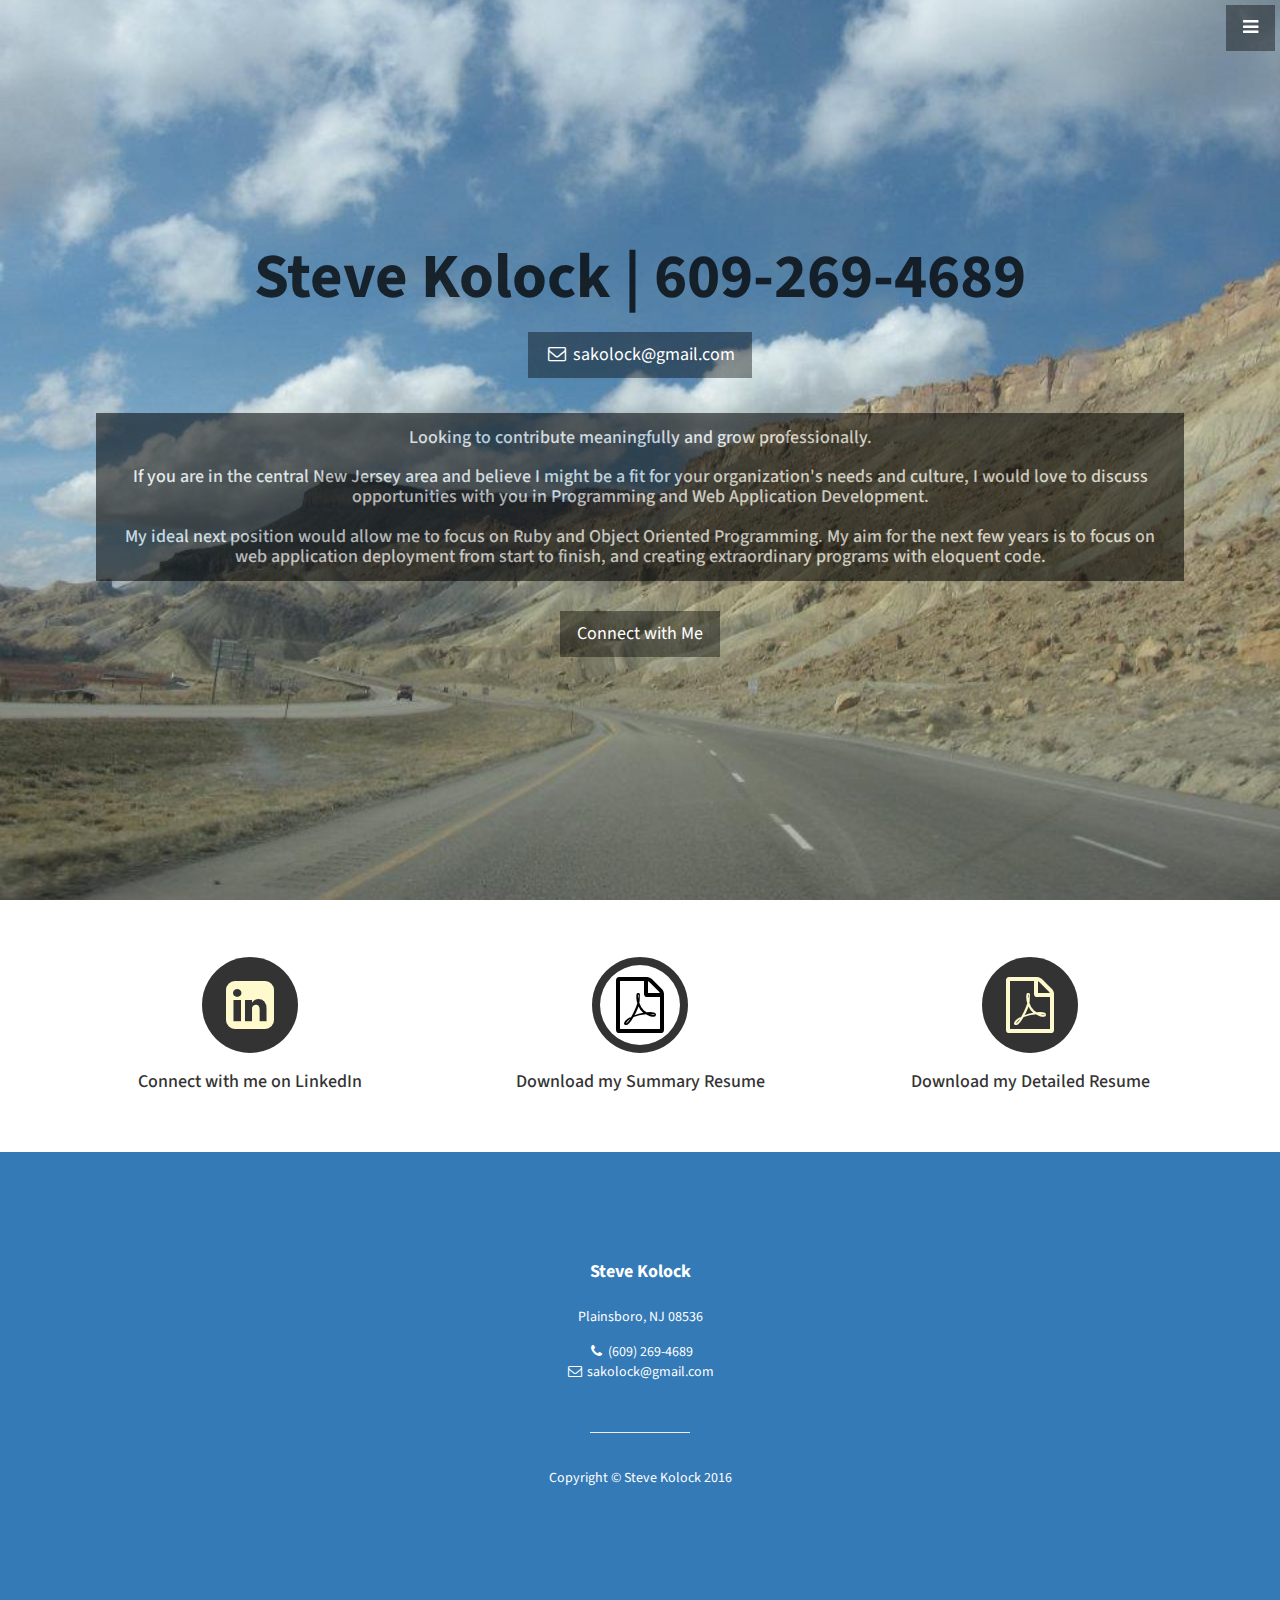
<file: contact.html>
<!DOCTYPE html>
<html lang="en">

<head>

    <meta charset="utf-8">
    <meta http-equiv="X-UA-Compatible" content="IE=edge">
    <meta name="viewport" content="width=device-width, initial-scale=1">
    <meta name="description" content="">
    <meta name="author" content="">

    <title>Steve Kolock | Contact Me</title>

    <!-- Bootstrap Core CSS -->
    <link href="css/bootstrap.min.css" rel="stylesheet">

    <!-- Custom CSS -->
    <link href="css/stylish-portfolio.css" rel="stylesheet">
    <link href="css/custom-css.css" rel="stylesheet">

    <!-- Custom Fonts -->
    <link href="font-awesome/css/font-awesome.min.css" rel="stylesheet" type="text/css">
    <link href="http://fonts.googleapis.com/css?family=Source+Sans+Pro:300,400,700,300italic,400italic,700italic" rel="stylesheet" type="text/css">

    <!-- HTML5 Shim and Respond.js IE8 support of HTML5 elements and media queries -->
    <!-- WARNING: Respond.js doesn't work if you view the page via file:// -->
    <!--[if lt IE 9]>
        <script src="https://oss.maxcdn.com/libs/html5shiv/3.7.0/html5shiv.js"></script>
        <script src="https://oss.maxcdn.com/libs/respond.js/1.4.2/respond.min.js"></script>
    <![endif]-->

</head>

<body>

    <!-- Navigation -->
    <a id="menu-toggle" href="#" class="btn btn-dark btn-lg toggle"><i class="fa fa-bars"></i></a>
      <nav id="sidebar-wrapper">
        <ul class="sidebar-nav" role="tablist">
            <a id="menu-close" href="#" class="btn btn-light btn-lg pull-right toggle"><i class="fa fa-times"></i></a>
            <li class="sidebar-brand">
                <a href="#index.html"  onclick = $("#menu-close").click(); >Steve Kolock</a>
            </li>
            <li>
                <a href="index.html" onclick = $("#menu-close").click(); >Summary</a>
            </li>
            <li>
                <a href="website-customization.html" onclick = $("#menu-close").click(); >Web Development</a>
            </li>
            <li>
                <a href="programming.html" onclick = $("#menu-close").click(); >Programming</a>
            </li>
            <li>
                <a href="seo-search-engine-optimization.html" onclick = $("#menu-close").click(); >SEO & SEM</a>
            </li>
            <li>
                <a href="resume.html" onclick = $("#menu-close").click(); >Resume</a>
            </li>
            <li>
                <a href="contact.html" onclick = $("#menu-close").click(); >Contact</a>
            </li>
        </ul>
    </nav>

    <!-- Header -->
    <header id="contact-me" class="header">
        <div class="text-vertical-center">
            <h1>Steve Kolock | 609-269-4689</h1>
            <br>
            <a href="mailto:sakolock@gmail.com" class="btn btn-dark btn-lg"><i class="fa fa-envelope-o fa-fw"></i> sakolock@gmail.com</a>

            <h4 class="header-box">Looking to contribute meaningfully and grow professionally.<br /><br />
            If you are in the central New Jersey area and believe I might be a fit for your organization's needs and culture, I would love to discuss opportunities with you in Programming and Web Application Development.
            <br /><br />My ideal next position would allow me to focus on Ruby and Object Oriented Programming. My aim for the next few years is to focus on web application deployment from start to finish, and creating extraordinary programs with eloquent code.
            </h4>
            <br />
            <a href="#about" class="btn btn-dark btn-lg">Connect with Me</a>            
        </div>
    </header>
    <section id="about" class="about">
        <div class="container">
            <div class="row">
                <div class="col-sm-4 text-center">
                    <span class="fa-stack fa-4x">
                        <i class="fa fa-circle fa-stack-2x"></i>
                        <a href="https://www.linkedin.com/in/stevekolock"><i class="fa fa-linkedin-square fa-stack-1x"></i></a>
                    </span>
                    <h4>Connect with me on LinkedIn</h4>
                </div>
<!--                     <div class="col-sm-4 text-center">
                    <span class="fa-stack fa-4x">
                        <i class="fa fa-circle fa-stack-2x"></i>
                        <a href="https://github.com/sakolock"><i class="fa fa-github-square fa-stack-1x"></i></a>
                    </span>
                    <h4>Check me out on GitHub</h4>                 
                </div> -->
                <div id="res-pdf" class="col-sm-4 text-center">
                    <span class="fa-stack fa-4x">
                        <i class="fa fa-circle-thin fa-stack-2x"></i>
                        <a href="files/Kolock_Developer_Res.pdf"><i class="fa fa-file-pdf-o fa-stack-1x"></i></a>
                    </span>
                    <h4>Download my Summary Resume</h4>
                </div>
                <div class="col-sm-4 text-center">
                    <span class="fa-stack fa-4x">
                        <i class="fa fa-circle fa-stack-2x"></i>
                        <a href="files/Kolock_Detailed_Developer_Res.pdf"><i class="fa fa-file-pdf-o fa-stack-1x"></i></a>
                    </span>
                    <h4>Download my Detailed Resume</h4>
                </div>                    
            </div>
            <!-- /.row -->
        </div>
        <!-- /.container -->
    </section>

    <!-- Footer -->
    <footer class="bg-primary">
        <div id="contact" class="container">
            <div class="row">
                <div class="col-lg-10 col-lg-offset-1 text-center">
                    <h4><strong>Steve Kolock</strong>
                    </h4>
                    <p>Plainsboro, NJ 08536</p>
                    <ul class="list-unstyled">
                        <li><i class="fa fa-phone fa-fw"></i> (609) 269-4689</li>
                        <li><i class="fa fa-envelope-o fa-fw"></i>  <a href="mailto:sakolock@gmail.com">sakolock@gmail.com</a>
                        </li>
                    </ul>
                    <br>
                    <hr class="small">
                    <p>Copyright &copy; Steve Kolock 2016</p>
                </div>
            </div>
        </div>

    <!-- jQuery -->
    <script src="js/jquery.js"></script>

    <!-- Bootstrap Core JavaScript -->
    <script src="js/bootstrap.min.js"></script>

    <!-- Custom Theme JavaScript -->
    <script>

    // Closes the sidebar menu
    $("#menu-close").click(function(e) {
        e.preventDefault();
        $("#sidebar-wrapper").toggleClass("active");
    });

    // Opens the sidebar menu
    $("#menu-toggle").click(function(e) {
        e.preventDefault();
        $("#sidebar-wrapper").toggleClass("active");
    });

    // Scrolls to the selected menu item on the page
    $(function() {
        $('a[href*=#]:not([href=#])').click(function() {
            if (location.pathname.replace(/^\//, '') == this.pathname.replace(/^\//, '') || location.hostname == this.hostname) {

                var target = $(this.hash);
                target = target.length ? target : $('[name=' + this.hash.slice(1) + ']');
                if (target.length) {
                    $('html,body').animate({
                        scrollTop: target.offset().top
                    }, 1000);
                    return false;
                }
            }
        });
    });

  (function(i,s,o,g,r,a,m){i['GoogleAnalyticsObject']=r;i[r]=i[r]||function(){
  (i[r].q=i[r].q||[]).push(arguments)},i[r].l=1*new Date();a=s.createElement(o),
  m=s.getElementsByTagName(o)[0];a.async=1;a.src=g;m.parentNode.insertBefore(a,m)
  })(window,document,'script','//www.google-analytics.com/analytics.js','ga');

  ga('create', 'UA-75879409-1', 'auto');
  ga('send', 'pageview');
    

    </script>

</body>

</html>
</file>
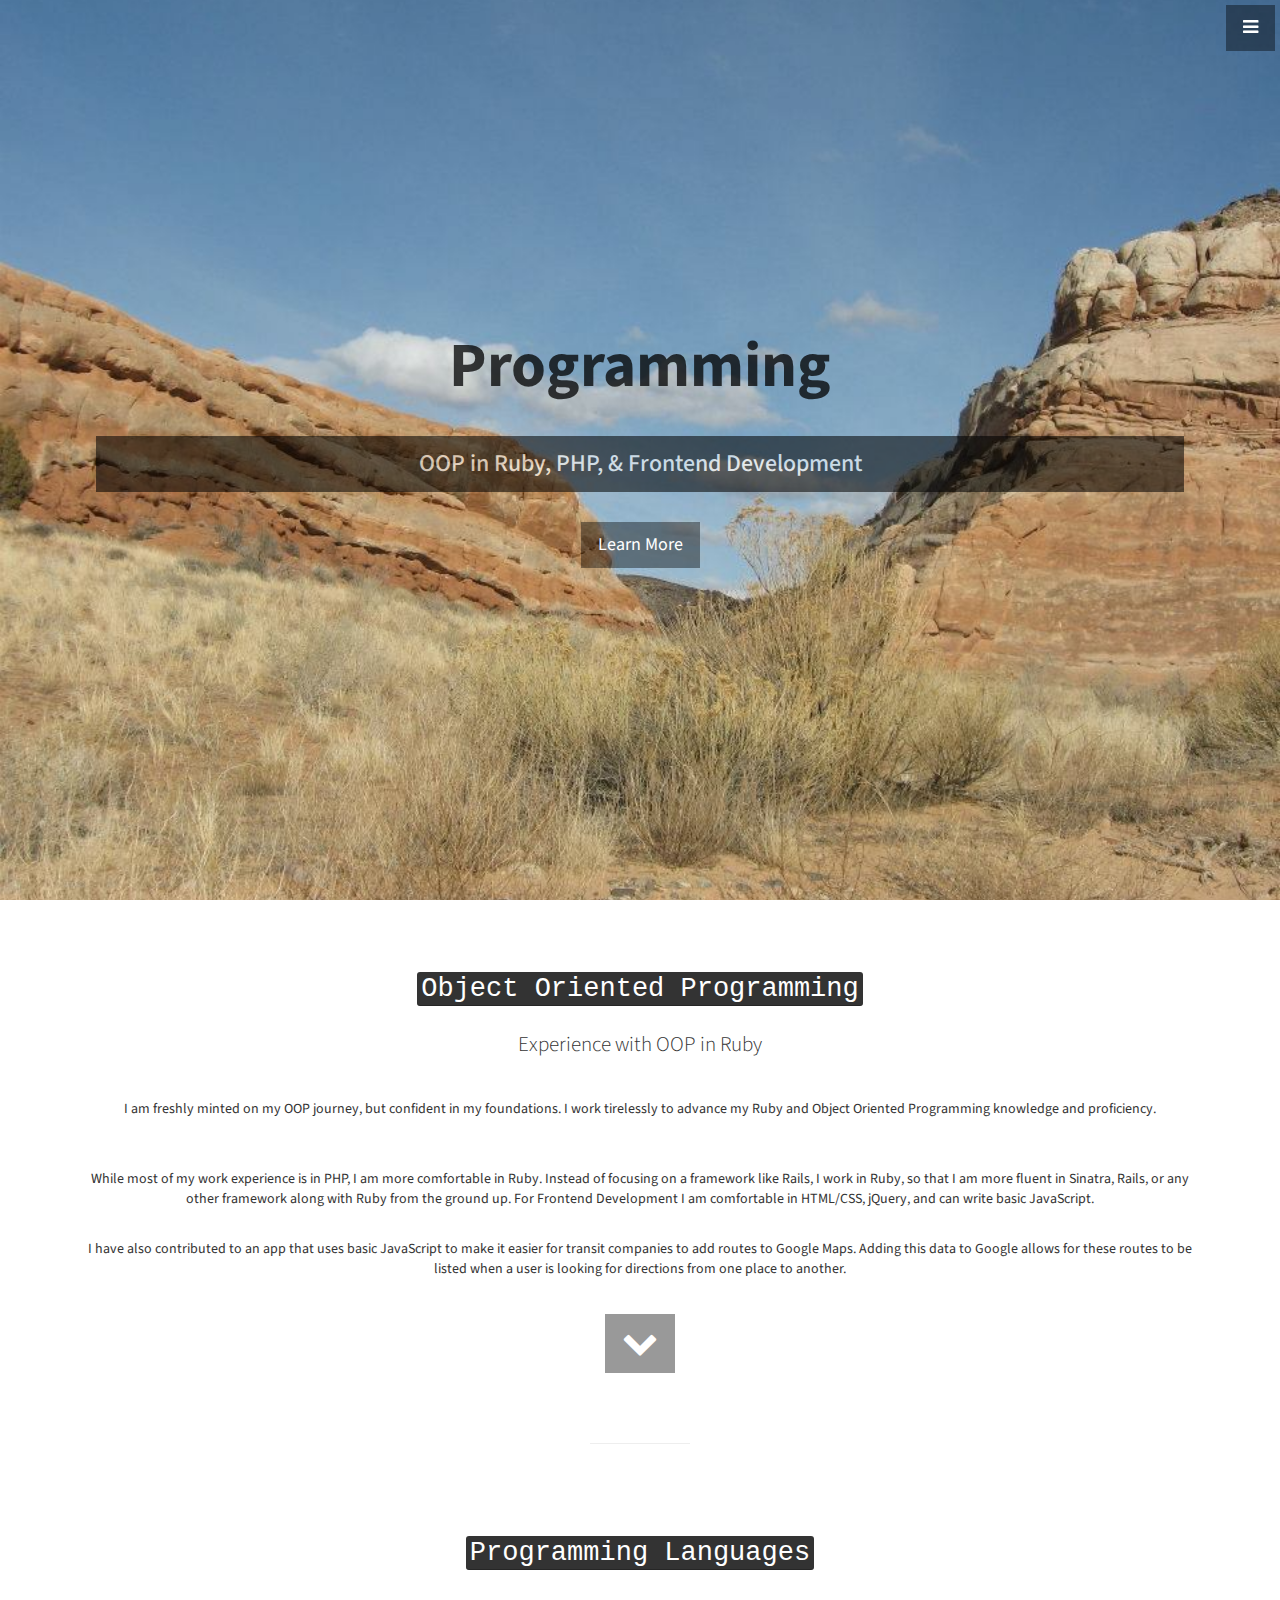
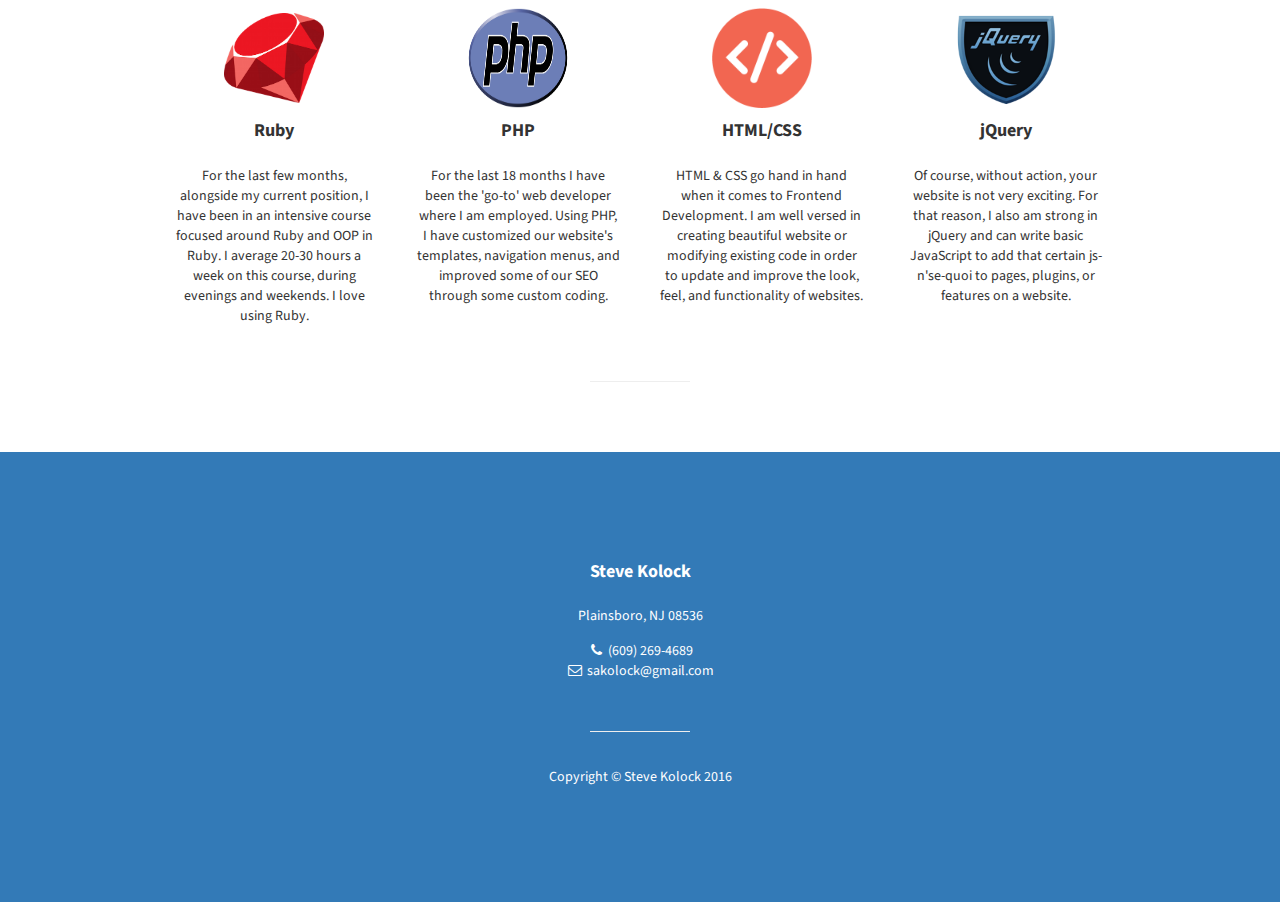
<file: programming.html>
<!DOCTYPE html>
<html lang="en">

<head>

    <meta charset="utf-8">
    <meta http-equiv="X-UA-Compatible" content="IE=edge">
    <meta name="viewport" content="width=device-width, initial-scale=1">
    <meta name="description" content="">
    <meta name="author" content="">

    <title>Steve Kolock | Object Oriented Programming</title>

    <!-- Bootstrap Core CSS -->
    <link href="css/bootstrap.min.css" rel="stylesheet">

    <!-- Custom CSS -->
    <link href="css/stylish-portfolio.css" rel="stylesheet">
    <link href="css/custom-css.css" rel="stylesheet">

    <!-- Custom Fonts -->
    <link href="font-awesome/css/font-awesome.min.css" rel="stylesheet" type="text/css">
    <link href="http://fonts.googleapis.com/css?family=Source+Sans+Pro:300,400,700,300italic,400italic,700italic" rel="stylesheet" type="text/css">

    <!-- HTML5 Shim and Respond.js IE8 support of HTML5 elements and media queries -->
    <!-- WARNING: Respond.js doesn't work if you view the page via file:// -->
    <!--[if lt IE 9]>
        <script src="https://oss.maxcdn.com/libs/html5shiv/3.7.0/html5shiv.js"></script>
        <script src="https://oss.maxcdn.com/libs/respond.js/1.4.2/respond.min.js"></script>
    <![endif]-->

</head>

<body>

    <!-- Navigation -->
    <a id="menu-toggle" href="#" class="btn btn-dark btn-lg toggle"><i class="fa fa-bars"></i></a>
      <nav id="sidebar-wrapper">
        <ul class="sidebar-nav" role="tablist">
            <a id="menu-close" href="#" class="btn btn-light btn-lg pull-right toggle"><i class="fa fa-times"></i></a>
            <li class="sidebar-brand">
                <a href="#index.html"  onclick = $("#menu-close").click(); >Steve Kolock</a>
            </li>
            <li>
                <a href="index.html" onclick = $("#menu-close").click(); >Summary</a>
            </li>
            <li>
                <a href="website-customization.html" onclick = $("#menu-close").click(); >Web Development</a>
            </li>
            <li>
                <a href="programming.html" onclick = $("#menu-close").click(); >Programming</a>
            </li>
            <li>
                <a href="seo-search-engine-optimization.html" onclick = $("#menu-close").click(); >SEO & SEM</a>
            </li>
            <li>
                <a href="resume.html" onclick = $("#menu-close").click(); >Resume</a>
            </li>
            <li>
                <a href="contact.html" onclick = $("#menu-close").click(); >Contact</a>
            </li>
        </ul>
    </nav>

    <!-- Header -->
    <header id="programming" class="header">
        <div class="text-vertical-center">
            <h1>Programming</h1>
            <h3 class="header-box">OOP in Ruby, PHP, & Frontend Development</h3>
            <br>
            <a href="#oop" class="btn btn-dark btn-lg">Learn More</a>
        </div>
    </header>
    <section id="oop" class="about">
        <div class="container">
            <div class="row">
                <div class="col-lg-12 text-center">
                    <h2><kbd>Object Oriented Programming</kbd></h2>
                    <p class="lead">Experience with OOP in Ruby</p>
                    <p>I am freshly minted on my OOP journey, but confident in my foundations. I work tirelessly to advance my Ruby and Object Oriented Programming knowledge and proficiency.</p>
                    <br />
                    <p>While most of my work experience is in PHP, I am more comfortable in Ruby. Instead of focusing on a framework like Rails, I work in Ruby, so that I am more fluent in Sinatra, Rails, or any other framework along with Ruby from the ground up. For Frontend Development I am comfortable in HTML/CSS, jQuery, and can write basic JavaScript.</p>
                    <p>I have also contributed to an app that uses basic JavaScript to make it easier for transit companies to add routes to Google Maps. Adding this data to Google allows for these routes to be listed when a user is looking for directions from one place to another.
                    </p>
                    <br />
                    <a href="#languages" class="btn btn-dark btn-lg"><i class="fa fa-chevron-down fa-2x"></i></a>
                </div>
            </div>
            <!-- /.row -->
        </div>
        <!-- /.container -->
    </section>
    <hr class="small">
    <section id="languages" class="services">
        <div class="container">
            <div class="row text-center">
                <div class="col-lg-10 col-lg-offset-1">
                    <h2><kbd>Programming Languages</kbd></h2>
                    <br />
                    <div class="row">
                        <div class="col-md-3 col-sm-6">
                            <div class="service-item">
                                <span class="fa-stack fa-4x">
                                    <img src="img/icon-ruby.png" width="100px;" height="90px;">
                            </span>
                                <h4>
                                    <strong>Ruby</strong>
                                </h4>
                                <p>For the last few months, alongside my current position, I have been in an intensive course focused around Ruby and OOP in Ruby. I average 20-30 hours a week on this course, during evenings and weekends. I love using Ruby.</p>
                            </div>
                        </div>
                        <div class="col-md-3 col-sm-6">
                            <div class="service-item">
                                <span class="fa-stack fa-4x">
                            		<img src="img/the-php-logo.png" width="100px;" height="100px;">
                            </span>
                                <h4>
                                    <strong>PHP</strong>
                                </h4>
                                <p>For the last 18 months I have been the 'go-to' web developer where I am employed. Using PHP, I have customized our website's templates, navigation menus, and improved some of our SEO through some custom coding.</p>
                            </div>
                        </div>
                        <div class="col-md-3 col-sm-6">
                            <div class="service-item">
                                <span class="fa-stack fa-4x">
                                    <img src="img/html-css-code.png" width="100px;" height="100px;">
                            </span>
                                <h4>
                                    <strong>HTML/CSS</strong>
                                </h4>
                                <p>HTML & CSS go hand in hand when it comes to Frontend Development. I am well versed in creating beautiful website or modifying existing code in order to update and improve the look, feel, and functionality of websites.</p>
                            </div>
                        </div>
                        <div class="col-md-3 col-sm-6">
                            <div class="service-item">
                                <span class="fa-stack fa-4x">
                                    <img src="img/jquery-icon.png" width="100px;" height="100px;">
                                </span>
                                <h4>
                                    <strong>jQuery</strong>
                                </h4>
                                <p>Of course, without action, your website is not very exciting. For that reason, I also am strong in jQuery and can write basic JavaScript to add that certain js-n'se-quoi to pages, plugins, or features on a website.</p>
                            </div>
                        </div>
                    </div>                        
<!--                     <a href="#code-examples" class="btn btn-dark btn-lg"><i class="fa fa-chevron-down fa-2x"></i></a>   -->                  
                    <hr class="small">
                    <!-- /.row (nested) -->
                </div>
                <!-- /.col-lg-10 -->
            </div>
            <!-- /.row -->
        </div>
        <!-- /.container -->
    </section>

    <!-- Footer -->
    <footer class="bg-primary">
        <div id="contact" class="container">
            <div class="row">
                <div class="col-lg-10 col-lg-offset-1 text-center">
                    <h4><strong>Steve Kolock</strong>
                    </h4>
                    <p>Plainsboro, NJ 08536</p>
                    <ul class="list-unstyled">
                        <li><i class="fa fa-phone fa-fw"></i> (609) 269-4689</li>
                        <li><i class="fa fa-envelope-o fa-fw"></i>  <a href="mailto:sakolock@gmail.com">sakolock@gmail.com</a>
                        </li>
                    </ul>
                    <br>
                    <hr class="small">
                    <p>Copyright &copy; Steve Kolock 2016</p>
                </div>
            </div>
        </div>
    </footer>

    <!-- jQuery -->
    <script src="js/jquery.js"></script>

    <!-- Bootstrap Core JavaScript -->
    <script src="js/bootstrap.min.js"></script>

    <!-- Custom Theme JavaScript -->
    <script>

    // Closes the sidebar menu
    $("#menu-close").click(function(e) {
        e.preventDefault();
        $("#sidebar-wrapper").toggleClass("active");
    });

    // Opens the sidebar menu
    $("#menu-toggle").click(function(e) {
        e.preventDefault();
        $("#sidebar-wrapper").toggleClass("active");
    });

    // Scrolls to the selected menu item on the page
    $(function() {
        $('a[href*=#]:not([href=#])').click(function() {
            if (location.pathname.replace(/^\//, '') == this.pathname.replace(/^\//, '') || location.hostname == this.hostname) {

                var target = $(this.hash);
                target = target.length ? target : $('[name=' + this.hash.slice(1) + ']');
                if (target.length) {
                    $('html,body').animate({
                        scrollTop: target.offset().top
                    }, 1000);
                    return false;
                }
            }
        });
    });

  (function(i,s,o,g,r,a,m){i['GoogleAnalyticsObject']=r;i[r]=i[r]||function(){
  (i[r].q=i[r].q||[]).push(arguments)},i[r].l=1*new Date();a=s.createElement(o),
  m=s.getElementsByTagName(o)[0];a.async=1;a.src=g;m.parentNode.insertBefore(a,m)
  })(window,document,'script','//www.google-analytics.com/analytics.js','ga');

  ga('create', 'UA-75879409-1', 'auto');
  ga('send', 'pageview');
    

    </script>

</body>

</html>
</file>
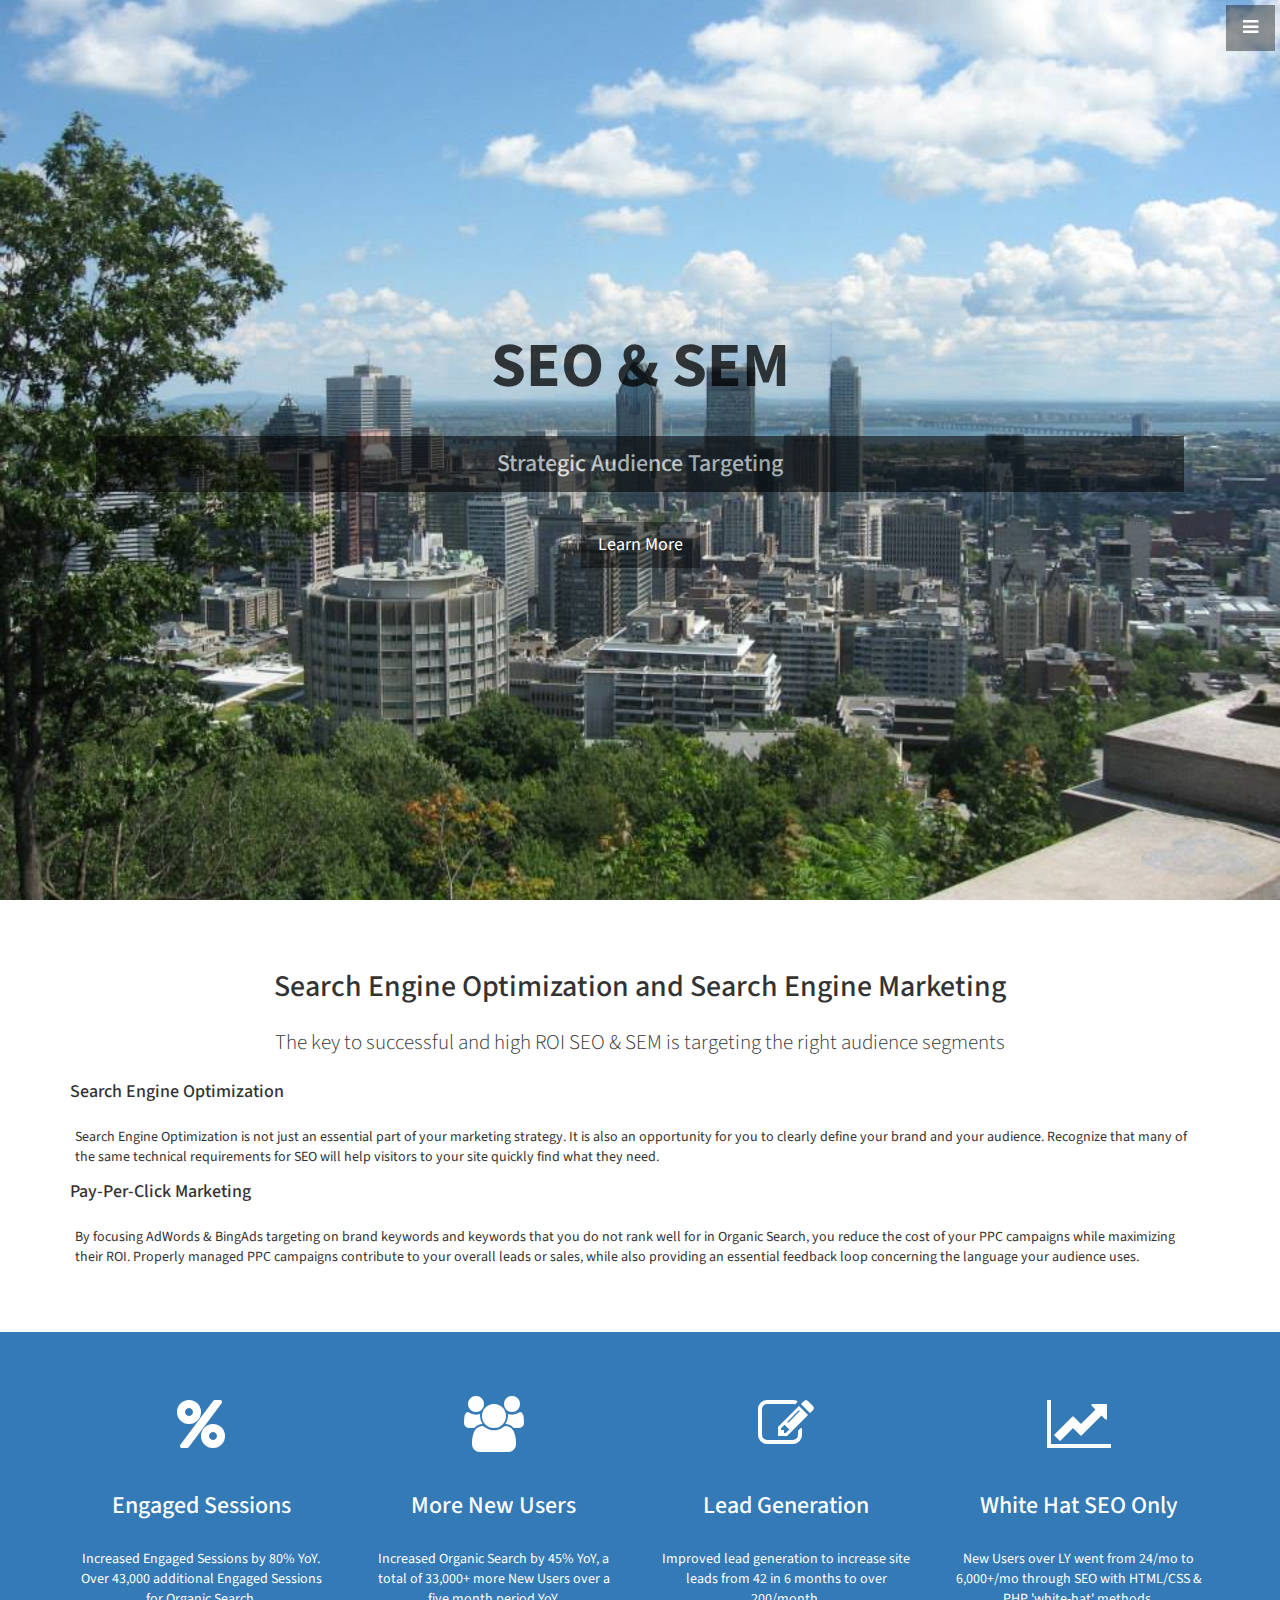
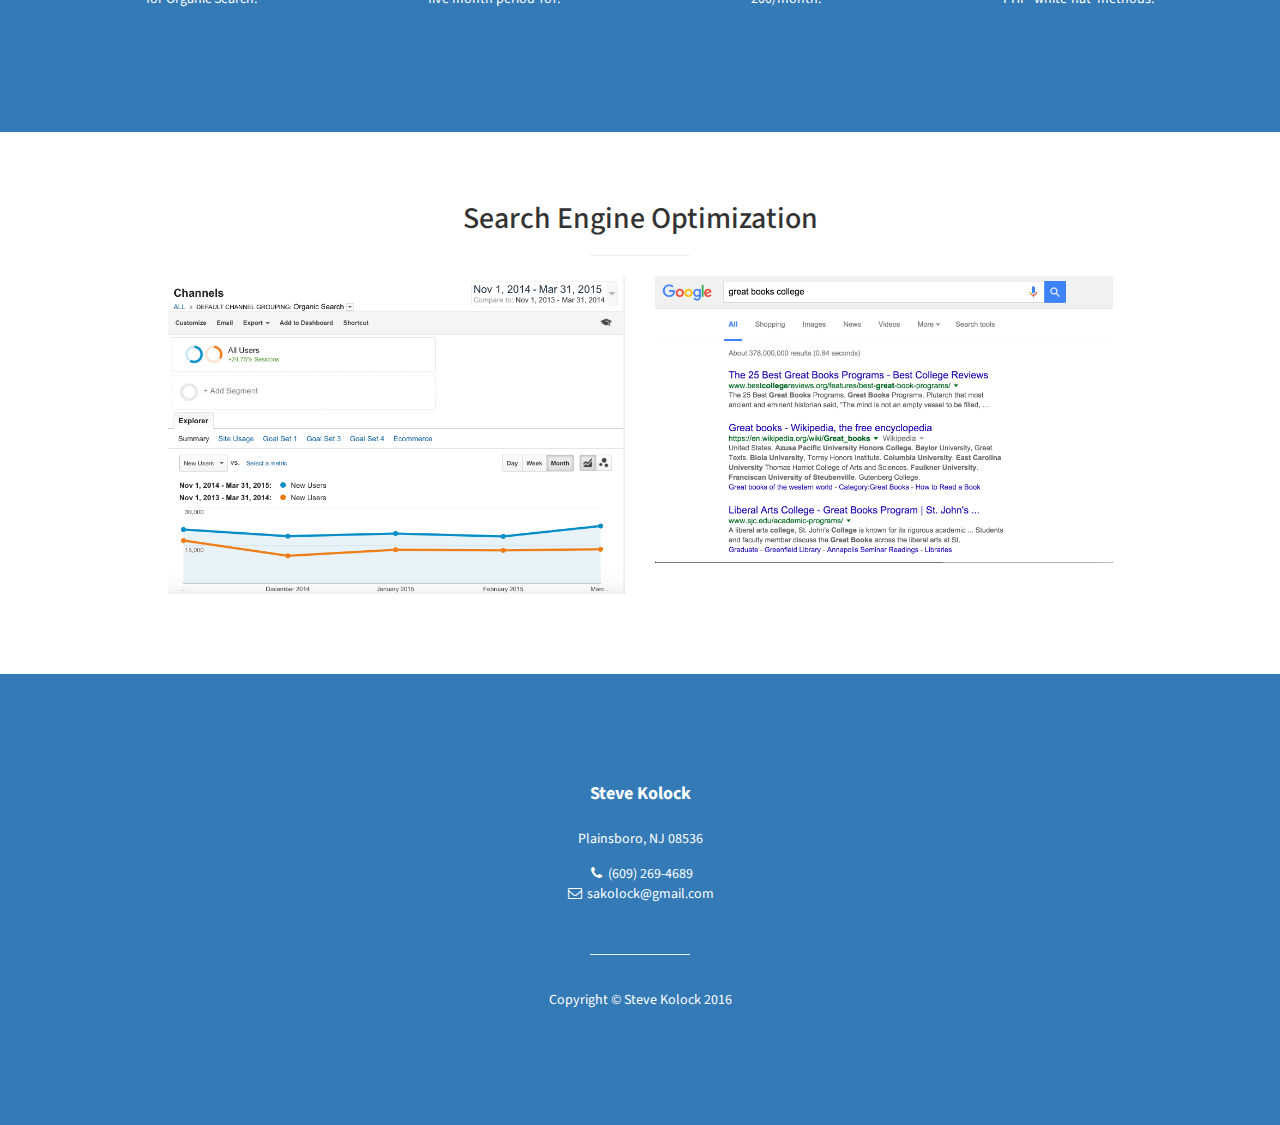
<file: seo-search-engine-optimization.html>
<!DOCTYPE html>
<html lang="en">

<head>

    <meta charset="utf-8">
    <meta http-equiv="X-UA-Compatible" content="IE=edge">
    <meta name="viewport" content="width=device-width, initial-scale=1">
    <meta name="description" content="">
    <meta name="author" content="">

    <title>Steve Kolock | SEO & SEM</title>

    <!-- Font Awesome -->
    <link rel="stylesheet" href="https://maxcdn.bootstrapcdn.com/font-awesome/4.5.0/css/font-awesome.min.css">    

    <!-- Bootstrap Core CSS -->
    <link href="css/bootstrap.min.css" rel="stylesheet">

    <!-- Custom CSS -->
    <link href="css/stylish-portfolio.css" rel="stylesheet">
    <link href="css/custom-css.css" rel="stylesheet">

    <!-- Custom Fonts -->
    <link href="font-awesome/css/font-awesome.min.css" rel="stylesheet" type="text/css">
    <link href="http://fonts.googleapis.com/css?family=Source+Sans+Pro:300,400,700,300italic,400italic,700italic" rel="stylesheet" type="text/css">

    <!-- HTML5 Shim and Respond.js IE8 support of HTML5 elements and media queries -->
    <!-- WARNING: Respond.js doesn't work if you view the page via file:// -->
    <!--[if lt IE 9]>
        <script src="https://oss.maxcdn.com/libs/html5shiv/3.7.0/html5shiv.js"></script>
        <script src="https://oss.maxcdn.com/libs/respond.js/1.4.2/respond.min.js"></script>
    <![endif]-->

</head>

<body>

    <!-- Navigation -->
    <a id="menu-toggle" href="#" class="btn btn-dark btn-lg toggle"><i class="fa fa-bars"></i></a>
      <nav id="sidebar-wrapper">
        <ul class="sidebar-nav" role="tablist">
            <a id="menu-close" href="#" class="btn btn-light btn-lg pull-right toggle"><i class="fa fa-times"></i></a>
            <li class="sidebar-brand">
                <a href="#index.html"  onclick = $("#menu-close").click(); >Steve Kolock</a>
            </li>
            <li>
                <a href="index.html" onclick = $("#menu-close").click(); >Summary</a>
            </li>
            <li>
                <a href="website-customization.html" onclick = $("#menu-close").click(); >Web Development</a>
            </li>
            <li>
                <a href="programming.html" onclick = $("#menu-close").click(); >Programming</a>
            </li>
            <li>
                <a href="seo-search-engine-optimization.html" onclick = $("#menu-close").click(); >SEO & SEM</a>
            </li>
            <li>
                <a href="resume.html" onclick = $("#menu-close").click(); >Resume</a>
            </li>
            <li>
                <a href="contact.html" onclick = $("#menu-close").click(); >Contact</a>
            </li>
        </ul>
    </nav>

    <!-- Header -->
    <header id="seo-sem" class="header">
        <div class="text-vertical-center">
            <h1>SEO & SEM</h1>
            <h3 class="header-box">Strategic Audience Targeting</h3>
            <br>
            <a href="#about" class="btn btn-dark btn-lg">Learn More</a>
        </div>
    </header>
    <section id="about" class="about">        
    <!-- About -->        
        <div class="container">
            <div class="row">
                <div class="col-lg-12 text-center">
                    <h2>Search Engine Optimization and Search Engine Marketing</h2>
                    <p class="lead">The key to successful and high ROI SEO & SEM is targeting the right audience segments</p>
                    <h4 id="seo-page">Search Engine Optimization</h4>
                    <p id="seo-page">Search Engine Optimization is not just an essential part of your marketing strategy. It is also an opportunity for you to clearly define your brand and your audience. Recognize that many of the same technical requirements for SEO will help visitors to your site quickly find what they need.
                    </p>
                    <h4 id="seo-page">Pay-Per-Click Marketing</h4>                    
                    <p id="seo-page">By focusing AdWords & BingAds targeting on brand keywords and keywords that you do not rank well for in Organic Search, you reduce the cost of your PPC campaigns while maximizing their ROI. Properly managed PPC campaigns contribute to your overall leads or sales, while also providing an essential feedback loop concerning the language your audience uses.</p>
                </div>
            </div>
            <!-- /.row -->
        </div>
        <!-- /.container -->
    </section>

    <!-- <section id="about" class="about"> -->
<!--         <div class="container">
            <div class="row">
                <div class="col-lg-12 text-center">
                    <h2>Web Developer | Digital Marketing Background</h2>
                    <p class="lead">Technical skill wedded to business strategy.</p>
                </div>
            </div> -->
            <!-- /.row -->
        <!-- </div> -->
        <!-- /.container -->
    <!-- </section> -->

    <!-- Services -->
    <!-- The circle icons use Font Awesome's stacked icon classes. For more information, visit http://fontawesome.io/examples/ -->
    <section id="services" class="services bg-primary">
        <div class="container">
            <div class="row">
                <div class="col-xs-12 col-sm-3">
                    <div class="fact-box">
                    <i class="fa fa-percent fa-4x text-inverse"></i>
                        <div class=""><h3> Engaged Sessions</h3>
                        <p>Increased Engaged Sessions by 80% YoY. Over 43,000 additional Engaged Sessions for Organic Search.</p>
                        </div>
                    </div>
                </div>
                <div class="col-xs-12 col-sm-3">
                    <div class="fact-box">
                    <i class="fa fa-users fa-4x text-inverse"></i>
                        <div class=""><h3> More New Users</h3>
                        <p>Increased Organic Search by 45% YoY, a total of 33,000+ more New Users over a five month period YoY.</p>
                        </div>
                    </div>
                </div>
                <div class="col-xs-12 col-sm-3">
                    <div class="fact-box">
                    <i class="fa fa-pencil-square-o fa-4x text-inverse"></i>
                        <div class=""><h3> Lead Generation</h3>
                        <p>Improved lead generation to increase site leads from 42 in 6 months to over 200/month.</p>
                        </div>
                    </div>
                </div>
                <div class="col-xs-12 col-sm-3">
                    <div class="fact-box">
                    <i class="fa fa-line-chart fa-4x text-inverse"></i>
                        <div class=""><h3> White Hat SEO Only</h3>
                        <p>New Users over LY went from 24/mo to 6,000+/mo through SEO with HTML/CSS &
                        PHP 'white-hat' methods.</p>
                        </div>
                    </div>
                </div>                
            </div>
          </div>
        <!-- /.container -->
        </section>

    <!-- Callout -->
<!--     <aside class="callout">
        <div class="text-vertical-center">
            <h1>Critical Thinking, Logical Problem Solving, Technical Acumen</h1>
        </div>
    </aside> -->

    <!-- Portfolio -->
    <section id="portfolio" class="portfolio">
        <div class="container">
            <div class="row">
                <div class="col-lg-10 col-lg-offset-1 text-center">
                    <h2>Search Engine Optimization</h2>
                    <hr class="small">
                    <div class="row">
                        <div class="col-lg-6">
                            <div class="portfolio-item">
                                <img id="seo-results" class="img-portfolio img-responsive" src="img/AdWords_New_Users.png" width="100%" height="auto">
                            </div>
                        </div>
                        <div class="col-lg-6">
                            <div class="portfolio-item">
                                <a data-toggle="modal" data-target="#squarespace-modal">
                                    <img id="seo-results" class="img-portfolio img-responsive" src="img/SEO_Results_SERP.png"  width="100%" height="auto">
                                </a>
                            </div>
                        </div>
                        <!-- <div class="col-md-6">
                            <div class="portfolio-item">
                                <a href="#">
                                    <img class="img-portfolio img-responsive" src="img/portfolio-3.jpg">
                                </a>
                            </div>
                        </div>
                        <div class="col-md-6">
                            <div class="portfolio-item">
                                <a href="#">
                                    <img class="img-portfolio img-responsive" src="img/Custom_Navigation_Menu.png"  width="100%" height="auto">
                                </a>
                            </div>
                        </div> -->
                    </div>
                    <!-- /.row (nested) -->
<!--                     <a href="#" class="btn btn-dark">View More Items</a>
 -->                </div>
                <!-- /.col-lg-10 -->
            </div>
            <!-- /.row -->
        </div>
        <!-- /.container -->
    </section>

    <!-- Call to Action -->
<!--     <aside class="call-to-action bg-primary">
        <div class="container">
            <div class="row">
                <div class="col-lg-12 text-center">
                    <h3>The buttons below are impossible to resist.</h3>
                    <a href="#" class="btn btn-lg btn-light">Click Me!</a>
                    <a href="#" class="btn btn-lg btn-dark">Look at Me!</a>
                </div>
            </div>
        </div>
    </aside> -->

    <!-- Map -->
<!--     <section id="contact" class="map">
        <iframe width="100%" height="100%" frameborder="0" scrolling="no" marginheight="0" marginwidth="0" src="https://maps.google.com/maps?f=q&amp;source=s_q&amp;hl=en&amp;geocode=&amp;q=Twitter,+Inc.,+Market+Street,+San+Francisco,+CA&amp;aq=0&amp;oq=twitter&amp;sll=28.659344,-81.187888&amp;sspn=0.128789,0.264187&amp;ie=UTF8&amp;hq=Twitter,+Inc.,+Market+Street,+San+Francisco,+CA&amp;t=m&amp;z=15&amp;iwloc=A&amp;output=embed"></iframe>
        <br />
        <small>
            <a href="https://maps.google.com/maps?f=q&amp;source=embed&amp;hl=en&amp;geocode=&amp;q=Twitter,+Inc.,+Market+Street,+San+Francisco,+CA&amp;aq=0&amp;oq=twitter&amp;sll=28.659344,-81.187888&amp;sspn=0.128789,0.264187&amp;ie=UTF8&amp;hq=Twitter,+Inc.,+Market+Street,+San+Francisco,+CA&amp;t=m&amp;z=15&amp;iwloc=A"></a>
        </small>
        </iframe>
    </section> -->

    <!-- Footer -->
    <footer class="bg-primary">
        <div id="contact" class="container">
            <div class="row">
                <div class="col-lg-10 col-lg-offset-1 text-center">
                    <h4><strong>Steve Kolock</strong>
                    </h4>
                    <p>Plainsboro, NJ 08536</p>
                    <ul class="list-unstyled">
                        <li><i class="fa fa-phone fa-fw"></i> (609) 269-4689</li>
                        <li><i class="fa fa-envelope-o fa-fw"></i>  <a href="mailto:sakolock@gmail.com">sakolock@gmail.com</a>
                        </li>
                    </ul>
                    <br>
                    <hr class="small">
                    <p>Copyright &copy; Steve Kolock 2016</p>
                </div>
            </div>
        </div>
    </footer>

    <!-- jQuery -->
    <script src="js/jquery.js"></script>

    <!-- Bootstrap Core JavaScript -->
    <script src="js/bootstrap.min.js"></script>

    <!-- Custom Theme JavaScript -->
    <script>

    // Closes the sidebar menu
    $("#menu-close").click(function(e) {
        e.preventDefault();
        $("#sidebar-wrapper").toggleClass("active");
    });

    // Opens the sidebar menu
    $("#menu-toggle").click(function(e) {
        e.preventDefault();
        $("#sidebar-wrapper").toggleClass("active");
    });

    // Scrolls to the selected menu item on the page
    $(function() {
        $('a[href*=#]:not([href=#])').click(function() {
            if (location.pathname.replace(/^\//, '') == this.pathname.replace(/^\//, '') || location.hostname == this.hostname) {

                var target = $(this.hash);
                target = target.length ? target : $('[name=' + this.hash.slice(1) + ']');
                if (target.length) {
                    $('html,body').animate({
                        scrollTop: target.offset().top
                    }, 1000);
                    return false;
                }
            }
        });
    });


    </script>

    <script>
      (function(i,s,o,g,r,a,m){i['GoogleAnalyticsObject']=r;i[r]=i[r]||function(){
      (i[r].q=i[r].q||[]).push(arguments)},i[r].l=1*new Date();a=s.createElement(o),
      m=s.getElementsByTagName(o)[0];a.async=1;a.src=g;m.parentNode.insertBefore(a,m)
      })(window,document,'script','//www.google-analytics.com/analytics.js','ga');

      ga('create', 'UA-75879409-1', 'auto');
      ga('send', 'pageview');
    
    </script>    

</body>

</html>
</file>
<file: css/custom-css.css>
.list-unstyled a {
  color:inherit;
}

.header h1 {
	opacity: .75;
    color: black;
}

.header-box {
    width: 85%;
    text-align: center;
    margin-right: auto;
    margin-left: auto;
    margin-top: 35px;
    padding: 15px;
    color: #fff;
    background-color: black;
    opacity: .55;
}

.modal-body h3 {
    text-align: center;
}

#about a {
    color: lemonchiffon;
}

#about a:hover {
    color: lightsteelblue;
}

#res-pdf a {
    color: black; 
}

#res-pdf a:hover {
    color: lightsteelblue;
}

#web-dev {
    display: table;
    position: relative;
    width: 100%;
    height: 100%;
	background: url(../img/Broken_Bridge.jpg) no-repeat center center scroll;
	-webkit-background-size: cover;
    -moz-background-size: cover;
    background-size: cover;
    -o-background-size: cover;
}

#contact-me {
    display: table;
    position: relative;
    width: 100%;
    height: 100%;
    background: url(../img/Road_Sky.jpg) no-repeat center center scroll;
    -webkit-background-size: cover;
    -moz-background-size: cover;
    background-size: cover;
    -o-background-size: cover;
}

#data-analytics {
    display: table;
    position: relative;
    width: 100%;
    height: 100%;
    background: url(../img/italy-lion.jpg) no-repeat center center scroll;
    -webkit-background-size: cover;
    -moz-background-size: cover;
    background-size: cover;
    -o-background-size: cover;
}

#programming {
    display: table;
    position: relative;
    width: 100%;
    height: 100%;
    background: url(../img/Desert_Mesas.jpg) no-repeat center center scroll;
    -webkit-background-size: cover;
    -moz-background-size: cover;
    background-size: cover;
    -o-background-size: cover;
}

#resume {
    display: table;
    position: relative;
    width: 100%;
    height: 100%;
    background: url(../img/desert-view.jpg) no-repeat center center scroll;
    -webkit-background-size: cover;
    -moz-background-size: cover;
    background-size: cover;
    -o-background-size: cover;
}

#seo-sem {
    display: table;
    position: relative;
    width: 100%;
    height: 100%;
    background: url(../img/Montreal_Skyline.jpg) no-repeat center center scroll;
    -webkit-background-size: cover;
    -moz-background-size: cover;
    background-size: cover;
    -o-background-size: cover;
}

#concrete5-modal .modal-body {
    color: black;
}

#squarespace-modal .modal-body {
    color: black;
}

#concrete5-modal .modal-header {
    background-color: black;
    color: white;
}

#concrete5-modal .close {
    color: gray;
}

#squarespace-modal .modal-header {
    background-color: #9aee63;
    color: black;
}

.modal-title {
    font-weight: bold;
}

#numbers-line {
  background-color: darkOrange;
}

#seo-results:hover {
  /*opacity: .65;*/
  border-style: solid;
  border-width: 1px;
  border-color: lightSkyBlue;
}

#seo-page {
  text-align: left;
}

.fact-box {
  text-align: center;
  height: 300px;
}

.fact-box i, h3, p {
  padding-top: 15px;
  padding-left: 5px;
  padding-bottom: 5px;
  padding-right: 5px;
}

.fact-box:hover {
  background-color: lightskyBlue;
  color: black;
  -webkit-box-shadow: 3px 3px 5px 0px rgba(0,0,0,0.5);
  -moz-box-shadow: 3px 3px 5px 0px rgba(0,0,0,0.5);
  box-shadow: 3px 3px 5px 0px rgba(0,0,0,0.5);  
}

.fact-box:hover i {
  box-shadow: 5px, 5px, 5px, 5px;
  color: black;
}


/* Custom for Screen Sizes */
/*  min-Width: 768px */

@media (min-width: 768px) {
    .cms-blurb:hover {
        transform: scale(1.15);
    }
}


/*! Below from source below!
 * animate.css -http://daneden.me/animate
 * Version - 3.5.1
 * Licensed under the MIT license - http://opensource.org/licenses/MIT
 *
 * Copyright (c) 2016 Daniel Eden
 */

.animated {
  -webkit-animation-duration: 1s;
  animation-duration: 1s;
  -webkit-animation-fill-mode: both;
  animation-fill-mode: both;
}

@-webkit-keyframes bounceInDown {
  from, 60%, 75%, 90%, to {
    -webkit-animation-timing-function: cubic-bezier(0.215, 0.610, 0.355, 1.000);
    animation-timing-function: cubic-bezier(0.215, 0.610, 0.355, 1.000);
  }

  0% {
    opacity: 0;
    -webkit-transform: translate3d(0, -3000px, 0);
    transform: translate3d(0, -3000px, 0);
  }

  60% {
    opacity: 1;
    -webkit-transform: translate3d(0, 25px, 0);
    transform: translate3d(0, 25px, 0);
  }

  75% {
    -webkit-transform: translate3d(0, -10px, 0);
    transform: translate3d(0, -10px, 0);
  }

  90% {
    -webkit-transform: translate3d(0, 5px, 0);
    transform: translate3d(0, 5px, 0);
  }

  to {
    -webkit-transform: none;
    transform: none;
  }
}

@keyframes bounceInDown {
  from, 60%, 75%, 90%, to {
    -webkit-animation-timing-function: cubic-bezier(0.215, 0.610, 0.355, 1.000);
    animation-timing-function: cubic-bezier(0.215, 0.610, 0.355, 1.000);
  }

  0% {
    opacity: 0;
    -webkit-transform: translate3d(0, -3000px, 0);
    transform: translate3d(0, -3000px, 0);
  }

  60% {
    opacity: 1;
    -webkit-transform: translate3d(0, 25px, 0);
    transform: translate3d(0, 25px, 0);
  }

  75% {
    -webkit-transform: translate3d(0, -10px, 0);
    transform: translate3d(0, -10px, 0);
  }

  90% {
    -webkit-transform: translate3d(0, 5px, 0);
    transform: translate3d(0, 5px, 0);
  }

  to {
    -webkit-transform: none;
    transform: none;
  }
}

.bounceInDown {
  -webkit-animation-name: bounceInDown;
  animation-name: bounceInDown;
}

@-webkit-keyframes slideInLeft {
  from {
    -webkit-transform: translate3d(-100%, 0, 0);
    transform: translate3d(-100%, 0, 0);
    visibility: visible;
  }

  to {
    -webkit-transform: translate3d(0, 0, 0);
    transform: translate3d(0, 0, 0);
  }
}

@keyframes slideInLeft {
  from {
    -webkit-transform: translate3d(-100%, 0, 0);
    transform: translate3d(-100%, 0, 0);
    visibility: visible;
  }

  to {
    -webkit-transform: translate3d(0, 0, 0);
    transform: translate3d(0, 0, 0);
  }
}

.slideInLeft {
  -webkit-animation-name: slideInLeft;
  animation-name: slideInLeft;
}

@-webkit-keyframes slideInRight {
  from {
    -webkit-transform: translate3d(100%, 0, 0);
    transform: translate3d(100%, 0, 0);
    visibility: visible;
  }

  to {
    -webkit-transform: translate3d(0, 0, 0);
    transform: translate3d(0, 0, 0);
  }
}

@keyframes slideInRight {
  from {
    -webkit-transform: translate3d(100%, 0, 0);
    transform: translate3d(100%, 0, 0);
    visibility: visible;
  }

  to {
    -webkit-transform: translate3d(0, 0, 0);
    transform: translate3d(0, 0, 0);
  }
}

.slideInRight {
  -webkit-animation-name: slideInRight;
  animation-name: slideInRight;
}
</file>
<file: css/stylish-portfolio.css>
/*!
 * Start Bootstrap - Stylish Portfolio Bootstrap Theme (http://startbootstrap.com)
 * Code licensed under the Apache License v2.0.
 * For details, see http://www.apache.org/licenses/LICENSE-2.0.
 */

/* Global Styles */

html,
body {
    width: 100%;
    height: 100%;
}

body {
    font-family: "Source Sans Pro","Helvetica Neue",Helvetica,Arial,sans-serif;
}

.text-vertical-center {
    display: table-cell;
    text-align: center;
    vertical-align: middle;
}

.text-vertical-center h1 {
    margin: 0;
    padding: 0;
    font-size: 4.5em;
    font-weight: 700;
}

/* Custom Button Styles */

.btn-dark {
    border-radius: 0;
    color: #fff;
    background-color: rgba(0,0,0,0.4);
}

.btn-dark:hover,
.btn-dark:focus,
.btn-dark:active {
    color: #fff;
    background-color: rgba(0,0,0,0.7);
}

.btn-light {
    border-radius: 0;
    color: #333;
    background-color: rgb(255,255,255);
}

.btn-light:hover,
.btn-light:focus,
.btn-light:active {
    color: #333;
    background-color: rgba(255,255,255,0.8);
}

/* Custom Horizontal Rule */

hr.small {
    max-width: 100px;
}

/* Side Menu */

#sidebar-wrapper {
    z-index: 1000;
    position: fixed;
    right: 0;
    width: 250px;
    height: 100%;
    margin-right: -250px;
    overflow-y: auto;
    background: #222;
    -webkit-transition: all 0.4s ease 0s;
    -moz-transition: all 0.4s ease 0s;
    -ms-transition: all 0.4s ease 0s;
    -o-transition: all 0.4s ease 0s;
    transition: all 0.4s ease 0s;
}

.sidebar-nav {
    position: absolute;
    top: 0;
    width: 250px;
    margin: 0;
    padding: 0;
    list-style: none;
}

.sidebar-nav li {
    text-indent: 20px;
    line-height: 40px;
}

.sidebar-nav li a {
    display: block;
    text-decoration: none;
    color: #999;
}

.sidebar-nav li a:hover {
    text-decoration: none;
    color: #fff;
    background: rgba(255,255,255,0.2);
}

.sidebar-nav li a:active,
.sidebar-nav li a:focus {
    text-decoration: none;
}

.sidebar-nav > .sidebar-brand {
    height: 55px;
    font-size: 18px;
    line-height: 55px;
}

.sidebar-nav > .sidebar-brand a {
    color: #999;
}

.sidebar-nav > .sidebar-brand a:hover {
    color: #fff;
    background: none;
}

#menu-toggle {
    z-index: 1;
    position: fixed;
    top: 0;
    right: 0;
}

#sidebar-wrapper.active {
    right: 250px;
    width: 250px;
    -webkit-transition: all 0.4s ease 0s;
    -moz-transition: all 0.4s ease 0s;
    -ms-transition: all 0.4s ease 0s;
    -o-transition: all 0.4s ease 0s;
    transition: all 0.4s ease 0s;
}

.toggle {
    margin: 5px 5px 0 0;
}

/* Header */

.header {
    display: table;
    position: relative;
    width: 100%;
    height: 100%;
    background: url(../img/desert_utah.jpg) no-repeat center center scroll;
    -webkit-background-size: cover;
    -moz-background-size: cover;
    background-size: cover;
    -o-background-size: cover;
}

/* About */

.about {
    padding: 50px 0;
}

/* Services */

.services {
    padding: 50px 0;
}

.service-item {
    margin-bottom: 30px;
}

/* Callout */

.callout {
    display: table;
    width: 100%;
    height: 400px;
    color: #fff;
    background: url(../img/callout.jpg) no-repeat center center scroll;
    -webkit-background-size: cover;
    -moz-background-size: cover;
    background-size: cover;
    -o-background-size: cover;
}

/* Portfolio */

.portfolio {
    padding: 50px 0;
}

.portfolio-item {
    margin-bottom: 30px;
}

.img-portfolio {
    margin: 0 auto;
}

.img-portfolio:hover {
    opacity: 0.8;
}

/* Call to Action */

.call-to-action {
    padding: 50px 0;
}

.call-to-action .btn {
    margin: 10px;
}

/* Map */

.map {
    height: 500px;
}

@media(max-width:768px) {
    .map {
        height: 75%;
    }
}

/* Footer */

footer {
    padding: 100px 0;
}
</file>
